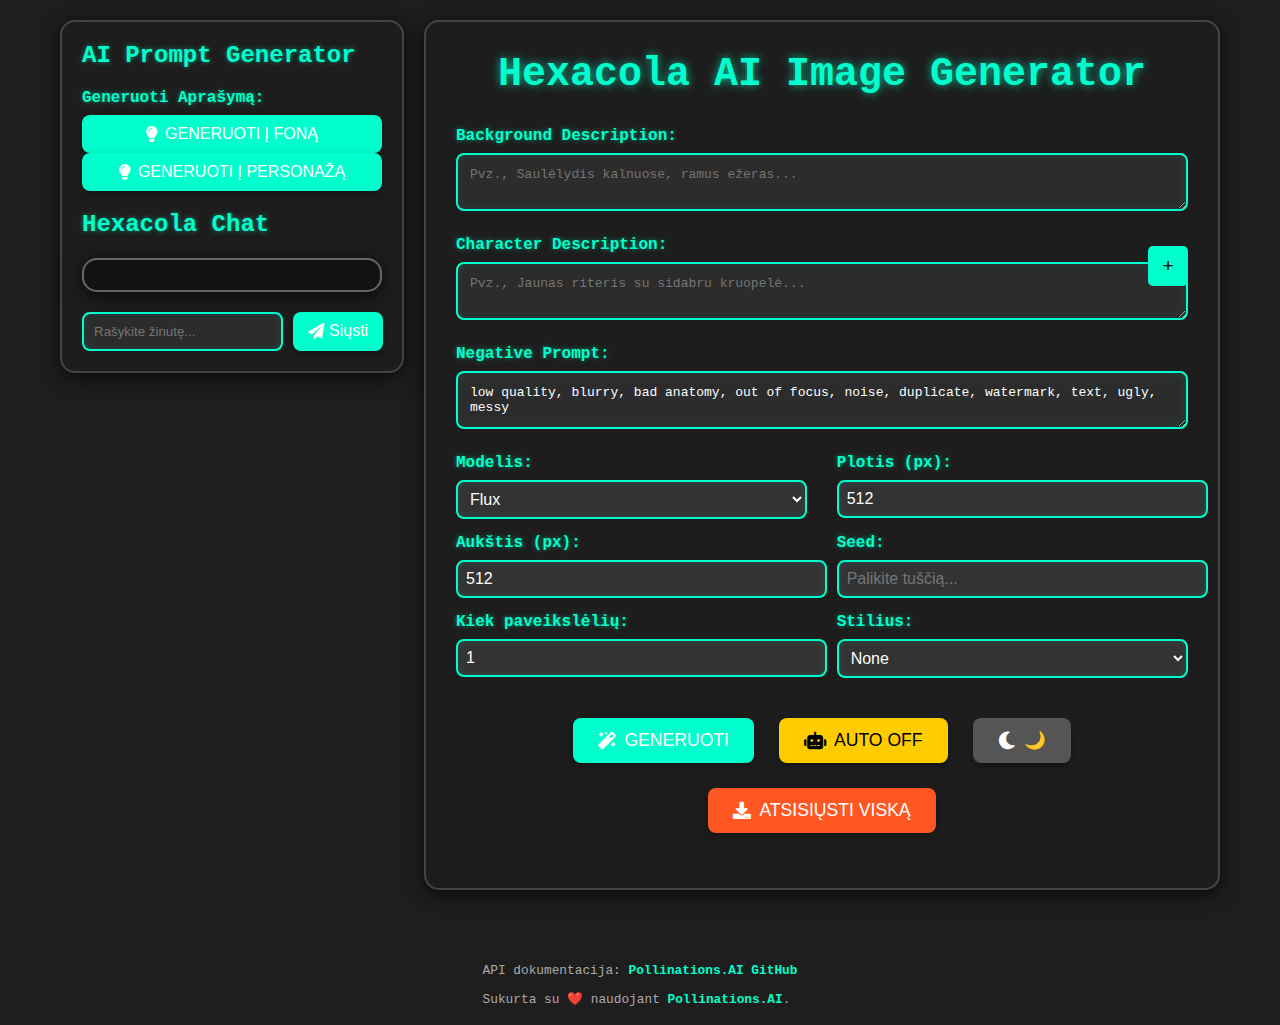
<file: index.html>
<!DOCTYPE html>
<html lang="lt">
<head>
  <meta charset="UTF-8">
  <meta name="viewport" content="width=device-width, initial-scale=1">
  <title>Hexacola AI Image Generator</title>
  <link rel="stylesheet" href="https://cdnjs.cloudflare.com/ajax/libs/font-awesome/5.15.3/css/all.min.css">
  <style>
    /* Bendrieji stiliai */
    body {
      margin: 0;
      font-family: "Courier Prime", monospace;
      background-color: #1e1e1e; /* Tamsus fonas */
      color: #ffffff; /* Balta spalva tekstui */
      display: flex;
      flex-direction: column;
      align-items: center;
      justify-content: center;
      min-height: 100vh;
      transition: background-color 0.3s, color 0.3s;
    }
    body.dark-mode {
      background-color: #121212; /* Dar tamsesnis fonas */
      color: #e0e0e0;
    }
    .main-wrapper {
      display: flex;
      width: 100%;
      max-width: 1200px;
      padding: 20px;
      box-sizing: border-box;
    }
    /* Sidebar for Chat and Prompt Generators */
    .sidebar {
      flex: 1;
      max-width: 300px;
      margin-right: 20px;
      background-color: rgba(30, 30, 30, 0.95);
      border: 2px solid #444;
      border-radius: 15px;
      padding: 20px;
      box-shadow: 0 4px 20px rgba(0, 0, 0, 0.7);
      transition: background-color 0.3s, border-color 0.3s;
      display: flex;
      flex-direction: column;
      height: fit-content;
    }
    body.dark-mode .sidebar {
      background-color: rgba(18, 18, 18, 0.95);
      border-color: #666;
    }
    .sidebar h2 {
      margin-top: 0;
      color: #00ffcc;
      text-shadow: 0 0 5px rgba(0, 255, 204, 0.5);
    }
    .sidebar .input-group {
      margin-bottom: 20px;
      text-align: left;
    }
    .sidebar .input-group label {
      display: block;
      margin-bottom: 8px;
      font-weight: bold;
      color: #00ffcc;
      text-shadow: 0 0 5px rgba(0, 255, 204, 0.5);
    }
    .sidebar .input-group button {
      width: 100%;
      padding: 10px;
      font-size: 1em;
      border: none;
      border-radius: 8px;
      cursor: pointer;
      transition: background-color 0.3s, transform 0.2s;
      color: #ffffff;
      display: flex;
      align-items: center;
      justify-content: center;
      gap: 8px;
      box-shadow: 0 4px 10px rgba(0, 0, 0, 0.3);
    }
    .sidebar .input-group button.generate-prompt {
      background-color: #00ffcc;
    }
    .sidebar .input-group button.generate-prompt:hover {
      background-color: #00e6b3;
      transform: translateY(-2px);
    }
    
    /* Chat Area */
    .chat {
      flex: 1;
      display: flex;
      flex-direction: column;
      height: 300px;
      background-color: rgba(18, 18, 18, 0.95);
      border: 2px solid #666;
      border-radius: 15px;
      padding: 15px;
      box-shadow: 0 4px 20px rgba(0, 0, 0, 0.7);
      overflow-y: auto;
      margin-bottom: 20px;
      max-height: 400px;
    }
    .chat-message {
      margin-bottom: 15px;
      padding: 10px;
      border-radius: 8px;
      background-color: #333333;
      color: #ffffff;
      word-wrap: break-word;
      white-space: pre-wrap;
    }
    .chat-message.user {
      background-color: #00b3a4;
      align-self: flex-end;
    }
    .chat-message.assistant {
      background-color: #555555;
      align-self: flex-start;
    }
    .chat-input-group {
      display: flex;
      gap: 10px;
    }
    .chat-input-group input {
      flex: 1;
      padding: 10px;
      border: 2px solid #00ffcc;
      border-radius: 8px;
      background-color: #2c2c2c;
      color: #ffffff;
      transition: background-color 0.3s, border-color 0.3s;
      box-shadow: inset 0 0 10px rgba(0, 255, 204, 0.1);
    }
    body.dark-mode .chat-input-group input {
      background-color: #1e1e1e;
      border-color: #00b3a4;
      color: #e0e0e0;
    }
    .chat-input-group button {
      padding: 10px 15px;
      font-size: 1em;
      border: none;
      border-radius: 8px;
      cursor: pointer;
      transition: background-color 0.3s, transform 0.2s;
      color: #ffffff;
      background-color: #00ffcc;
      display: flex;
      align-items: center;
      gap: 5px;
      box-shadow: 0 4px 10px rgba(0, 0, 0, 0.3);
    }
    .chat-input-group button:hover {
      background-color: #00e6b3;
      transform: translateY(-2px);
    }
    
    /* Main Container for Image Generation */
    .container {
      flex: 2;
      background-color: rgba(30, 30, 30, 0.95); /* Tamsus puslapio fonas */
      border: 2px solid #444;
      border-radius: 15px;
      padding: 30px;
      box-shadow: 0 4px 20px rgba(0, 0, 0, 0.7);
      transition: background-color 0.3s, border-color 0.3s;
      position: relative;
    }
    body.dark-mode .container {
      background-color: rgba(18, 18, 18, 0.95);
      border-color: #666;
    }
    .header {
      margin-bottom: 30px;
      display: flex;
      align-items: center;
      justify-content: center;
    }
    .header h1 {
      font-size: 2.5em;
      margin: 0;
      color: #00ffcc; /* Ryškus antraštės tekstas */
      text-shadow: 0 0 10px rgba(0, 255, 204, 0.7);
    }
    .input-group {
      display: flex;
      flex-direction: column;
      margin-bottom: 25px;
      text-align: left;
      position: relative;
    }
    .input-group label {
      margin-bottom: 8px;
      font-weight: bold;
      color: #00ffcc;
      text-shadow: 0 0 5px rgba(0, 255, 204, 0.5);
    }
    .input-group textarea, .input-group select {
      padding: 12px;
      border: 2px solid #00ffcc;
      border-radius: 8px;
      resize: vertical;
      font-size: 1em;
      background-color: #2c2c2c;
      color: #ffffff;
      transition: background-color 0.3s, border-color 0.3s;
      box-shadow: inset 0 0 10px rgba(0, 255, 204, 0.1);
    }
    body.dark-mode .input-group textarea,
    body.dark-mode .input-group select {
      background-color: #1e1e1e;
      border-color: #00b3a4;
      color: #e0e0e0;
    }
    /* Stilizacijos naujajai personažo aprašymo funkcijai */
    .input-group button#addCharacterBtn {
      margin-top: 10px;
      padding: 5px 10px;
      font-size: 1.2em;
      background-color: #00ffcc;
      color: #000;
      border: none;
      border-radius: 5px;
      cursor: pointer;
      transition: background-color 0.3s;
      width: 40px;
      height: 40px;
      position: absolute;
      right: 0;
      top: 0;
    }
    .input-group button#addCharacterBtn:hover {
      background-color: #00e6b3;
    }
    .additional-character-group button {
      margin-top: 10px;
      padding: 5px 10px;
      font-size: 1em;
      background-color: #ff4d4d;
      color: #fff;
      border: none;
      border-radius: 5px;
      cursor: pointer;
      transition: background-color 0.3s;
    }
    .additional-character-group button:hover {
      background-color: #e60000;
    }
    .options {
      display: flex;
      flex-wrap: wrap;
      justify-content: space-between;
      margin-bottom: 25px;
      text-align: left;
    }
    .options .option {
      display: flex;
      flex-direction: column;
      align-items: flex-start;
      margin-bottom: 15px;
      width: 48%;
    }
    .options .option label {
      margin-bottom: 8px;
      font-weight: bold;
      color: #00ffcc;
      text-shadow: 0 0 5px rgba(0, 255, 204, 0.5);
    }
    .options .option input,
    .options .option select {
      padding: 8px;
      border: 2px solid #00ffcc;
      border-radius: 8px;
      font-size: 1em;
      background-color: #333333;
      color: #ffffff;
      transition: background-color 0.3s, border-color 0.3s;
      width: 100%;
      box-shadow: inset 0 0 10px rgba(0, 255, 204, 0.1);
    }
    body.dark-mode .options .option input,
    body.dark-mode .options .option select {
      background-color: #1e1e1e;
      border-color: #00b3a4;
      color: #e0e0e0;
    }
    .buttons {
      display: flex;
      justify-content: center;
      gap: 25px;
      margin-bottom: 25px;
      flex-wrap: wrap;
    }
    .buttons button {
      padding: 12px 25px;
      font-size: 1.1em;
      border: none;
      border-radius: 8px;
      cursor: pointer;
      transition: background-color 0.3s, transform 0.2s;
      color: #ffffff;
      display: flex;
      align-items: center;
      gap: 8px;
      box-shadow: 0 4px 10px rgba(0, 0, 0, 0.3);
    }
    .buttons button.generate {
      background-color: #00ffcc;
    }
    .buttons button.generate:hover {
      background-color: #00e6b3;
      transform: translateY(-2px);
    }
    .buttons button.dark-mode-toggle {
      background-color: #555555;
    }
    .buttons button.dark-mode-toggle:hover {
      background-color: #777777;
      transform: translateY(-2px);
    }
    .buttons button.auto-toggle {
      background-color: #ffcc00;
      color: #000000;
      position: relative;
    }
    .buttons button.auto-toggle.active {
      background-color: #ffaa00;
    }
    .buttons button.auto-toggle:hover {
      background-color: #ffaa00;
      transform: translateY(-2px);
    }
    .buttons button.auto-toggle::after {
      content: attr(data-tooltip);
      position: absolute;
      bottom: 125%; /* Rodoma virš mygtuko */
      left: 50%;
      transform: translateX(-50%);
      background-color: #333;
      color: #fff;
      padding: 5px 10px;
      border-radius: 5px;
      white-space: nowrap;
      opacity: 0;
      transition: opacity 0.3s;
      pointer-events: none;
      font-size: 0.9em;
      z-index: 1;
    }
    .buttons button.auto-toggle:hover::after {
      opacity: 1;
    }
    .buttons button.download {
      background-color: #ff5722;
    }
    .buttons button.download:hover {
      background-color: #e64a19;
      transform: translateY(-2px);
    }
    .generated-image {
      margin-top: 25px;
      position: relative;
      display: flex;
      flex-wrap: wrap;
      gap: 15px;
      justify-content: center;
    }
    .image-container {
      position: relative;
      width: 200px;
      /* Fiksuotas plotis, kad būtų matomi keli vaizdai */
    }
    .image-container img {
      width: 100%;
      height: auto;
      border: 2px solid #00ffcc;
      border-radius: 10px;
      cursor: pointer;
      transition: transform 0.3s, box-shadow 0.3s;
      display: block;
    }
    .image-container img:hover {
      transform: scale(1.05);
      box-shadow: 0 0 20px rgba(0, 255, 204, 0.7);
    }
    /* Teksto aprašymas ant nuotraukos */
    .caption {
      position: absolute;
      bottom: 0;
      left: 0;
      width: 100%;
      background: rgba(0, 0, 0, 0.6);
      color: #ffffff;
      padding: 10px;
      box-sizing: border-box;
      border-bottom-left-radius: 10px;
      border-bottom-right-radius: 10px;
      font-size: 0.9em;
      opacity: 0;
      transition: opacity 0.3s;
      max-height: 50%;
      overflow: auto;
      text-align: left;
    }
    .image-container:hover .caption {
      opacity: 1;
    }
    /* Laikmatis / Įkrovimo indikatorius */
    .loader {
      border: 8px solid #f3f3f3; /* Šviesus fonas */
      border-top: 8px solid #00ffcc; /* Ryškus spalvos viršutinis žiedas */
      border-radius: 50%;
      width: 60px;
      height: 60px;
      animation: spin 1s linear infinite;
      position: absolute;
      top: 50%;
      left: 50%;
      transform: translate(-50%, -50%);
      z-index: 10;
    }
    .overlay {
      position: absolute;
      top: 0;
      left: 0;
      width: 100%;
      height: 100%;
      background: rgba(30, 30, 30, 0.8);
      display: flex;
      align-items: center;
      justify-content: center;
      border-radius: 15px;
      z-index: 9;
      display: none; /* Pradžioje nematomas */
      flex-direction: column;
      gap: 15px;
    }
    @keyframes spin {
      0% { transform: rotate(0deg) translate(-50%, -50%); }
      100% { transform: rotate(360deg) translate(-50%, -50%); }
    }
    footer {
      margin-top: 40px;
      font-size: 0.8em;
      color: #aaaaaa;
    }
    footer a {
      color: #00ffcc;
      text-decoration: none;
      font-weight: bold;
    }
    footer a:hover {
      text-decoration: underline;
    }
    @media (max-width: 900px) {
      .main-wrapper {
        flex-direction: column;
        align-items: center;
      }
      .sidebar {
        max-width: none;
        margin-right: 0;
        margin-bottom: 20px;
        width: 100%;
      }
      .container {
        width: 100%;
      }
    }
    @media (max-width: 600px) {
      .options .option {
        width: 100%;
      }
      .buttons {
        flex-direction: column;
        gap: 15px;
      }
      .loader {
        width: 40px;
        height: 40px;
        border-width: 6px;
      }
      .image-container {
        width: 100%;
      }
      .caption {
        font-size: 0.8em;
        padding: 8px;
      }
    }
    /* Modal Stiliai */
    .modal {
      display: none; /* Pradžioje nematomas */
      position: fixed;
      z-index: 100;
      padding-top: 60px;
      left: 0;
      top: 0;
      width: 100%;
      height: 100%;
      overflow: auto;
      background-color: rgba(0,0,0,0.9);
    }
    .modal-content {
      margin: auto;
      display: block;
      width: 80%;
      max-width: 1000px;
    }
    .modal-content, #caption {  
      animation-name: zoom;
      animation-duration: 0.6s;
    }
    @keyframes zoom {
      from {transform:scale(0)} 
      to {transform:scale(1)}
    }
    .close {
      position: absolute;
      top: 30px;
      right: 45px;
      color: #ffffff;
      font-size: 40px;
      font-weight: bold;
      transition: color 0.3s;
      cursor: pointer;
    }
    .close:hover,
    .close:focus {
      color: #00ffcc;
      text-decoration: none;
      cursor: pointer;
    }
    @media only screen and (max-width: 700px){
      .modal-content {
        width: 100%;
      }
      .close {
        top: 15px;
        right: 35px;
        font-size: 30px;
      }
    }
  </style>
</head>
<body>
  <div class="main-wrapper">
    <!-- Sidebar for Chat and Prompt Generators -->
    <div class="sidebar">
      <h2>AI Prompt Generator</h2>
      <div class="input-group">
        <label>Generuoti Aprašymą:</label>
        <button class="generate-prompt" onclick="generateRandomPrompt('background')"><i class="fas fa-lightbulb"></i> GENERUOTI Į FONĄ</button>
        <button class="generate-prompt" onclick="generateRandomPrompt('character')"><i class="fas fa-lightbulb"></i> GENERUOTI Į PERSONAŽĄ</button>
      </div>
      <!-- Chat Interface -->
      <h2>Hexacola Chat</h2>
      <div class="chat" id="chat">
        <!-- Chat messages will appear here -->
      </div>
      <div class="chat-input-group">
        <input type="text" id="chatInput" placeholder="Rašykite žinutę..." />
        <button onclick="sendMessage()"><i class="fas fa-paper-plane"></i> Siųsti</button>
      </div>
    </div>

    <!-- Main Container for Image Generation -->
    <div class="container">
      <div class="header">
        <h1>Hexacola AI Image Generator</h1>
      </div>
      <div class="input-group">
        <label for="backgroundPrompt">Background Description:</label>
        <textarea id="backgroundPrompt" placeholder="Pvz., Saulėlydis kalnuose, ramus ežeras..."></textarea>
      </div>
      <div class="input-group">
        <label for="characterPrompt">Character Description:</label>
        <textarea id="characterPrompt" placeholder="Pvz., Jaunas riteris su sidabru kruopelė..."></textarea>
        <button type="button" id="addCharacterBtn" onclick="addCharacterDescription()" title="Pridėti papildomą personažo aprašymą">+</button>
      </div>
      <div id="additionalCharacterDescriptions"></div>
      <div class="input-group">
        <label for="negativePrompt">Negative Prompt:</label>
        <textarea id="negativePrompt" placeholder="Nenoriu logotipo, iškraipyto stiliaus..."></textarea>
      </div>
      <div class="options">
        <div class="option">
          <label for="model">Modelis:</label>
          <select id="model">
            <option value="flux" selected>Flux</option>
            <option value="flux-anime">Flux-Anime</option>
            <option value="flux-3d">Flux-3D</option>
            <option value="flux-pro">Flux-Pro</option>
            <option value="flux-realism">Flux-Realism</option>
            <option value="flux-cablyal">Flux-CablyAl</option>
            <option value="any-dark">Any-Dark</option>
            <option value="turbo">Turbo</option>
            <option value="Unity">Unity</option>
          </select>
        </div>
        <div class="option">
          <label for="width">Plotis (px):</label>
          <input type="number" id="width" value="512" min="64" max="2048" />
        </div>
        <div class="option">
          <label for="height">Aukštis (px):</label>
          <input type="number" id="height" value="512" min="64" max="2048" />
        </div>
        <div class="option">
          <label for="seed">Seed:</label>
          <input type="number" id="seed" placeholder="Palikite tuščią..." />
        </div>
        <div class="option">
          <label for="imageOptions">Kiek paveikslėlių:</label>
          <input type="number" id="imageOptions" value="1" min="1" max="10" />
        </div>
        <div class="option">
          <label for="style">Stilius:</label>
          <select id="style">
            <option value="None">None</option>
            <option value="Cinematic">Cinematic</option>
            <option value="Pixel Art">Pixel Art</option>
            <option value="Anime">Anime</option>
            <option value="Realistic">Realistic</option>
            <option value="Mix">Mix</option>
            <option value="Storyboard">Storyboard</option>
            <option value="Film Noir">Film Noir</option>
            <option value="Vintage">Vintage</option>
            <option value="Modern">Modern</option>
          </select>
        </div>
      </div>
      <div class="buttons">
        <button class="generate" onclick="generateImage()"><i class="fas fa-magic"></i> GENERUOTI</button>
        <button class="auto-toggle" onclick="toggleAutoMode()" id="autoToggleBtn" data-tooltip="Automatiškai optimizuoja aprašymus naudojant AI"><i class="fas fa-robot"></i> AUTO OFF</button>
        <button class="dark-mode-toggle" onclick="toggleDarkMode()"><i class="fas fa-moon"></i> 🌙</button>
        <button class="download" onclick="downloadAllImages()" hidden><i class="fas fa-download"></i> ATSISIŲSTI VISKĄ</button>
      </div>
      <div class="generated-image" id="generatedImage"></div>
      <!-- Įkrovimo indikatorius -->
      <div class="overlay" id="overlay">
        <div class="loader"></div>
        <div id="timer">Generuojama: 0s</div>
      </div>
    </div>
  </div>
  
  <!-- Modal for Fullscreen Image -->
  <div id="imageModal" class="modal">
    <span class="close">&times;</span>
    <img class="modal-content" id="modalImage">
  </div>

  <footer>
    <p>
      API dokumentacija:
      <a href="https://github.com/pollinations/pollinations/blob/master/APIDOCS.md" target="_blank">Pollinations.AI GitHub</a>
    </p>
    <p>
      Sukurta su ❤️ naudojant
      <a href="https://pollinations.ai/" target="_blank">Pollinations.AI</a>.
    </p>
  </footer>

  <script>
    let timerInterval;
    let autoMode = false;

    // Išsaugoti nustatymus vietiniame saugykloje
    function saveSettings() {
      const backgroundPrompt = document.getElementById('backgroundPrompt').value;
      const characterPrompt = document.getElementById('characterPrompt').value;
      const negativePrompt = document.getElementById('negativePrompt').value;
      const model = document.getElementById('model').value;
      const width = document.getElementById('width').value;
      const height = document.getElementById('height').value;
      const seed = document.getElementById('seed').value;
      const imageOptions = document.getElementById('imageOptions').value;
      const style = document.getElementById('style').value;

      // Rinkti papildomus personažo aprašymus
      const additionalCharacterDescriptions = [];
      const additionalGroups = document.querySelectorAll('.additional-character-group textarea');
      additionalGroups.forEach(textarea => {
        const desc = textarea.value.trim();
        if (desc) {
          additionalCharacterDescriptions.push(desc);
        }
      });

      localStorage.setItem('backgroundPrompt', backgroundPrompt);
      localStorage.setItem('characterPrompt', characterPrompt);
      localStorage.setItem('negativePrompt', negativePrompt);
      localStorage.setItem('model', model);
      localStorage.setItem('width', width);
      localStorage.setItem('height', height);
      localStorage.setItem('seed', seed);
      localStorage.setItem('imageOptions', imageOptions);
      localStorage.setItem('style', style);
      localStorage.setItem('autoMode', autoMode);
      localStorage.setItem('additionalCharacterDescriptions', JSON.stringify(additionalCharacterDescriptions));
    }

    // Įkelti nustatymus iš vietinės saugyklos
    function loadSettings() {
      const backgroundPrompt = localStorage.getItem('backgroundPrompt');
      const characterPrompt = localStorage.getItem('characterPrompt');
      const negativePrompt = localStorage.getItem('negativePrompt');
      const model = localStorage.getItem('model');
      const width = localStorage.getItem('width');
      const height = localStorage.getItem('height');
      const seed = localStorage.getItem('seed');
      const imageOptions = localStorage.getItem('imageOptions');
      const style = localStorage.getItem('style');
      const savedAutoMode = localStorage.getItem('autoMode');
      const additionalCharacterDescriptions = JSON.parse(localStorage.getItem('additionalCharacterDescriptions') || '[]');

      if (backgroundPrompt) document.getElementById('backgroundPrompt').value = backgroundPrompt;
      if (characterPrompt) document.getElementById('characterPrompt').value = characterPrompt;
      if (negativePrompt) document.getElementById('negativePrompt').value = negativePrompt;
      if (model) document.getElementById('model').value = model;
      if (width) document.getElementById('width').value = width;
      if (height) document.getElementById('height').value = height;
      if (seed) document.getElementById('seed').value = seed;
      if (imageOptions) document.getElementById('imageOptions').value = imageOptions;
      if (style) document.getElementById('style').value = style;
      if (savedAutoMode === 'true') {
        autoMode = true;
        document.getElementById('autoToggleBtn').classList.add('active');
        document.getElementById('autoToggleBtn').innerHTML = '<i class="fas fa-robot"></i> AUTO ON';
      } else {
        autoMode = false;
        document.getElementById('autoToggleBtn').classList.remove('active');
        document.getElementById('autoToggleBtn').innerHTML = '<i class="fas fa-robot"></i> AUTO OFF';
      }

      // Įkelti papildomus personažo aprašymus
      additionalCharacterDescriptions.forEach(desc => {
        addCharacterDescription(desc);
      });
    }

    // Pradinis įkėlimas
    document.addEventListener('DOMContentLoaded', () => {
      loadSettings();
      loadDarkMode();
      setupModal();
      initializeNegativePrompt();
    });

    // Inicializuoti Negative Prompt su numatytuoju tekstu
    function initializeNegativePrompt() {
      const negativePrompt = document.getElementById('negativePrompt');
      if (!negativePrompt.value) {
        negativePrompt.value = "low quality, blurry, bad anatomy, out of focus, noise, duplicate, watermark, text, ugly, messy";
      }
    }

    // Tamsusis režimas
    function toggleDarkMode() {
      document.body.classList.toggle('dark-mode');
      const toggleBtn = document.querySelector('.dark-mode-toggle');
      if (document.body.classList.contains('dark-mode')) {
        toggleBtn.innerHTML = '<i class="fas fa-sun"></i> ☀️';
      } else {
        toggleBtn.innerHTML = '<i class="fas fa-moon"></i> 🌙';
      }
      localStorage.setItem('darkMode', document.body.classList.contains('dark-mode'));
    }

    // Įkelti tamsaus režimo nustatymus
    function loadDarkMode() {
      const darkMode = localStorage.getItem('darkMode');
      if (darkMode === 'true') {
        document.body.classList.add('dark-mode');
        document.querySelector('.dark-mode-toggle').innerHTML = '<i class="fas fa-sun"></i> ☀️';
      } else {
        document.querySelector('.dark-mode-toggle').innerHTML = '<i class="fas fa-moon"></i> 🌙';
      }
    }

    // Pridėti „AUTO“ režimo toggle funkciją
    function toggleAutoMode() {
      autoMode = !autoMode;
      const toggleBtn = document.getElementById('autoToggleBtn');
      if (autoMode) {
        toggleBtn.classList.add('active');
        toggleBtn.innerHTML = '<i class="fas fa-robot"></i> AUTO ON';
      } else {
        toggleBtn.classList.remove('active');
        toggleBtn.innerHTML = '<i class="fas fa-robot"></i> AUTO OFF';
      }
      localStorage.setItem('autoMode', autoMode);
    }

    // Funkcija, kuri prideda stiliaus aprašymą į promptą
    function appendStyleToPrompt(prompt, style) {
      switch(style) {
        case 'Cinematic':
          return `${prompt}, cinematic, anamorphic lens, highly cinematic color palette, detailed lighting and shadows`;
        case 'Pixel Art':
          return `${prompt}, in high-quality pixel art style reminiscent of Final Fantasy, vibrant colors, and detailed pixelation`;
        case 'Anime':
          return `${prompt}, in anime style reminiscent of Attack on Titan and Demon Slayer, vibrant colors, dynamic poses, and detailed character expressions`;
        case 'Realistic':
          return `${prompt}, in realistic style, high detail, natural lighting, and lifelike textures`;
        case 'Storyboard':
          return `${prompt}, in black and white storyboard style, frame-by-frame, suitable for film creation, focusing on composition, perspective, and camera angles`;
        case 'Film Noir':
          return `${prompt}, in film noir style, high contrast, dramatic lighting, and moody atmosphere`;
        case 'Vintage':
          return `${prompt}, in vintage style, muted colors, and classic composition`;
        case 'Modern':
          return `${prompt}, in modern style, clean lines, and contemporary composition`;
        case 'Mix':
          return appendMixStyleToPrompt(prompt);
        default:
          return prompt; // "None" arba kiti nenumatyti stiliai
      }
    }

    // Funkcija, kuri parenka atsitiktinius du stilius Mix režimui
    function getRandomStyles() {
      const styles = ['Cinematic', 'Pixel Art', 'Anime', 'Realistic', 'Storyboard', 'Film Noir', 'Vintage', 'Modern'];
      let first = styles[Math.floor(Math.random() * styles.length)];
      let second = styles[Math.floor(Math.random() * styles.length)];
      while (second === first) {
        second = styles[Math.floor(Math.random() * styles.length)];
      }
      return `${first} and ${second}`;
    }

    // Funkcija, kuri prideda stiliaus aprašymą Mix režimui
    function appendMixStyleToPrompt(prompt) {
      const randomStyles = getRandomStyles();
      return `${prompt}, in ${randomStyles} styles, combining elements from both styles for a unique and engaging image`;
    }

    // Modal konfigūracija
    function setupModal() {
      const modal = document.getElementById("imageModal");
      const modalImg = document.getElementById("modalImage");
      const closeBtn = document.getElementsByClassName("close")[0];

      // Uždaryti modalą
      closeBtn.onclick = function() { 
        modal.style.display = "none";
      }

      // Uždaryti modalą, jei paspaudžiama bet kur kitur
      window.onclick = function(event) {
        if (event.target == modal) {
          modal.style.display = "none";
        }
      }

      // Atidaryti modalą, kai spustelėta ant vaizdo
      document.getElementById('generatedImage').addEventListener('click', function(event) {
        if(event.target.tagName === 'IMG') {
          modal.style.display = "block";
          modalImg.src = event.target.src;
        }
      });
    }

    // Function to add an additional character description
    function addCharacterDescription(description = '') {
      const container = document.getElementById('additionalCharacterDescriptions');
      
      const descriptionCount = container.children.length;
      if (descriptionCount >= 5) { // Limit to, say, 5 additional descriptions
        alert('Galite pridėti iki 5 papildomų personažo aprašymų.');
        return;
      }

      const newGroup = document.createElement('div');
      newGroup.classList.add('input-group', 'additional-character-group');

      const label = document.createElement('label');
      label.textContent = `Additional Character Description ${descriptionCount + 1}:`;
      label.setAttribute('for', `additionalCharacterPrompt${descriptionCount + 1}`);

      const textarea = document.createElement('textarea');
      textarea.id = `additionalCharacterPrompt${descriptionCount + 1}`;
      textarea.placeholder = 'Pvz., ilgasis šaknys, puikiai sutvarkyta šviesa...';
      textarea.value = description;

      const removeBtn = document.createElement('button');
      removeBtn.type = 'button';
      removeBtn.textContent = '–'; // Remove button
      removeBtn.title = 'Pašalinti šį aprašymą';
      removeBtn.onclick = () => {
        container.removeChild(newGroup);
        saveSettings(); // Save changes
      };

      newGroup.appendChild(label);
      newGroup.appendChild(textarea);
      newGroup.appendChild(removeBtn);

      container.appendChild(newGroup);
    }

    // Generuoti vaizdą
    async function generateImage() {
      const generateButton = document.querySelector('.generate');
      generateButton.disabled = true; // Išjungti mygtuką generavimo metu

      const backgroundPrompt = document.getElementById('backgroundPrompt').value.trim();
      const characterPrompt = document.getElementById('characterPrompt').value.trim();
      const rawNegativePrompt = document.getElementById('negativePrompt').value.trim();
      const model = document.getElementById('model').value;
      const width = document.getElementById('width').value;
      const height = document.getElementById('height').value;
      const seed = document.getElementById('seed').value;
      const imageOptions = parseInt(document.getElementById('imageOptions').value);
      const style = document.getElementById('style').value;

      // Rinkti papildomus personažo aprašymus
      const additionalCharacterDescriptions = [];
      const additionalGroups = document.querySelectorAll('.additional-character-group textarea');
      additionalGroups.forEach(textarea => {
        const desc = textarea.value.trim();
        if (desc) {
          additionalCharacterDescriptions.push(desc);
        }
      });

      // Patikrinti, ar nėra jokių aprašymų
      const noPrompts = !backgroundPrompt && !characterPrompt && additionalCharacterDescriptions.length === 0;

      let backgroundCombinedPrompt = '';
      let characterCombinedPrompt = '';

      if (noPrompts) {
        // Jei nėra jokių aprašymų, generuoti tiek background, tiek character
        try {
          backgroundCombinedPrompt = await generateRandomPromptFunction('background', style);
          characterCombinedPrompt = await generateRandomPromptFunction('character', style);
          // Priskirti sugeneruotus aprašymus
          document.getElementById('backgroundPrompt').value = backgroundCombinedPrompt;
          document.getElementById('characterPrompt').value = characterCombinedPrompt;
        } catch (error) {
          console.error(error);
          alert('Nepavyko sugeneruoti atsitiktinio aprašymo. Bandykite dar kartą.');
          generateButton.disabled = false;
          return;
        }
      } else {
        // Jei yra bent vienas aprašymas, užtikrinti, kad jis atitinka tik background arba character
        if (backgroundPrompt) {
          backgroundCombinedPrompt = backgroundPrompt;
        }
        if (characterPrompt) {
          characterCombinedPrompt = characterPrompt;
        }
      }

      // Patikrinkite, ar yra bent vienas aprašymas
      if ((!backgroundCombinedPrompt && !characterCombinedPrompt)) {
        alert('Prašome įvesti bent vieną fono arba personažo aprašymą.');
        generateButton.disabled = false;
        return;
      }

      saveSettings();

      let optimizedBackgroundPrompt = backgroundCombinedPrompt;
      let optimizedCharacterPrompt = characterCombinedPrompt;
      let optimizedNegativePrompt = "low quality, blurry, bad anatomy, out of focus, noise, duplicate, watermark, text, ugly, messy, " + rawNegativePrompt;

      if (autoMode) {
        try {
          // Optimize background prompt with style
          if (backgroundCombinedPrompt) {
            optimizedBackgroundPrompt = await optimizePrompt(`Optimize the following background prompt for high-quality image generation in ${style} style: "${backgroundCombinedPrompt}"`);
          }

          // Optimize character prompt with style
          if (characterCombinedPrompt) {
            optimizedCharacterPrompt = await optimizePrompt(`Optimize the following character prompt for high-quality image generation in ${style} style: "${characterCombinedPrompt}"`);
          }

          // Optimize each additional character description with style
          for (let i = 0; i < additionalCharacterDescriptions.length; i++) {
            additionalCharacterDescriptions[i] = await optimizePrompt(`Optimize the following character description to match the ${style} style: "${additionalCharacterDescriptions[i]}"`);
          }

          // Optimize negative prompt
          if (rawNegativePrompt) {
            optimizedNegativePrompt = "low quality, blurry, bad anatomy, out of focus, noise, duplicate, watermark, text, ugly, messy, " + await optimizePrompt(`Optimize the following negative prompt to exclude unwanted elements: "${rawNegativePrompt}"`);
          }
        } catch (error) {
          console.error(error);
          alert('Klaida optimizuojant aprašymus su AI. Bandykite dar kartą.');
          generateButton.disabled = false;
          return;
        }
      }

      // Integruoti papildomus personažo aprašymus
      let fullCharacterPrompt = optimizedCharacterPrompt;
      if (additionalCharacterDescriptions.length > 0) {
        fullCharacterPrompt += ' ' + additionalCharacterDescriptions.join(' ');
        // Pridėti instrukcijas išlaikyti stiliaus nuoseklumą
        fullCharacterPrompt += ' Ensure that all characters maintain the same style, face structure, and clothing as described above.';
      }

      // Pridėti aukštos kokybės vaizdo aprašymus
      let combinedPrompt = '';
      if (optimizedBackgroundPrompt && optimizedCharacterPrompt) {
        combinedPrompt = `${optimizedBackgroundPrompt}, ${fullCharacterPrompt}, with correct proportions, good perspective, and excellent composition.`;
      } else if (optimizedBackgroundPrompt) {
        combinedPrompt = `${optimizedBackgroundPrompt}, with correct proportions, good perspective, and excellent composition.`;
      } else if (optimizedCharacterPrompt) {
        combinedPrompt = `${fullCharacterPrompt}, with correct proportions, good perspective, and excellent composition.`;
      }

      if (style === 'Mix') {
        combinedPrompt = appendMixStyleToPrompt(combinedPrompt);
      } else if (style !== 'None') {
        combinedPrompt = appendStyleToPrompt(combinedPrompt, style);
      }

      // Pradėti kurti API URL
      let urlBase = `https://image.pollinations.ai/prompt/${encodeURIComponent(combinedPrompt)}?model=${encodeURIComponent(model)}&width=${encodeURIComponent(width)}&height=${encodeURIComponent(height)}&nologo=true`;

      if (rawNegativePrompt) {
        urlBase += `&negative=${encodeURIComponent(optimizedNegativePrompt)}`;
      }

      try {
        // Rodyti įkrovimo indikatorių ir pradėti laikmatį
        const overlay = document.getElementById('overlay');
        const timer = document.getElementById('timer');
        overlay.style.display = 'flex';
        let seconds = 0;
        timer.textContent = `Generuojama: ${seconds}s`;
        timerInterval = setInterval(() => {
          seconds++;
          timer.textContent = `Generuojama: ${seconds}s`;
        }, 1000);

        // Išvalyti anksčiau sugeneruotus vaizdus
        const generatedImageDiv = document.getElementById('generatedImage');
        generatedImageDiv.innerHTML = ''; // Užkrauti prieš pradedant generuoti naujus vaizdus

        const downloadButton = document.querySelector('.download');
        downloadButton.hidden = true;

        // Generuoti vaizdus
        const promises = [];
        for (let i = 0; i < imageOptions; i++) {
          let uniqueSeed;
          if (seed) {
            uniqueSeed = parseInt(seed) + i; // Pridėti skaičių prie pagrindinio seed
          } else {
            uniqueSeed = Math.floor(Math.random() * 100000); // Atsitiktinis seed
          }
          const url = `${urlBase}&seed=${encodeURIComponent(uniqueSeed)}`;
          promises.push(fetch(url).then(response => {
            if (!response.ok) {
              throw new Error('Nepavyko sugeneruoti vaizdo.');
            }
            return response.blob();
          }));
        }

        const blobs = await Promise.all(promises);
        blobs.forEach((blob, index) => {
          const imgUrl = URL.createObjectURL(blob);
          const imageContainer = document.createElement('div');
          imageContainer.classList.add('image-container');

          const imgElement = document.createElement('img');
          imgElement.src = imgUrl;
          imgElement.alt = 'Sugeneruotas vaizdas';
          imgElement.title = 'Spauskite norėdami padidinti';
          imageContainer.appendChild(imgElement);

          // Pridėti tekstinį aprašymą ant nuotraukos
          const caption = document.createElement('div');
          caption.classList.add('caption');
          caption.innerHTML = `
            <strong>Prompt:</strong> ${combinedPrompt}<br>
            <strong>Model:</strong> ${model}<br>
            <strong>Dimensions:</strong> ${width}px x ${height}px<br>
            <strong>Seed:</strong> ${seed ? uniqueSeed : 'Random'}
          `;
          imageContainer.appendChild(caption);

          generatedImageDiv.appendChild(imageContainer);
        });

        if (imageOptions > 1) {
          downloadButton.hidden = false;
        }
      } catch (error) {
        console.error(error);
        alert('Klaida generuojant vaizdą. Bandykite dar kartą.');
        document.getElementById('generatedImage').innerHTML = '';
      } finally {
        // Pasibaigus generavimui, paslėpti įkrovimo indikatorių ir sustabdyti laikmatį
        document.getElementById('overlay').style.display = 'none';
        clearInterval(timerInterval);
        generateButton.disabled = false;
      }
    }

    // Atsisiųsti visus vaizdus
    function downloadAllImages() {
      const images = document.querySelectorAll('.generated-image img');
      if (images.length === 0) {
        alert('Nėra vaizdų atsisiuntimui.');
        return;
      }
      images.forEach((img, index) => {
        const a = document.createElement('a');
        a.href = img.src;
        a.download = `hexacola_image_${index + 1}.png`;
        document.body.appendChild(a);
        a.click();
        document.body.removeChild(a);
      });
    }

    // Function to optimize prompt using Pollinations.AI Text Generation API
    async function optimizePrompt(prompt) {
      const response = await fetch('https://text.pollinations.ai/openai', {
        method: 'POST',
        headers: {
          'Content-Type': 'application/json',
        },
        body: JSON.stringify({
          messages: [
            { role: 'system', content: 'Tu esi Hexacola GPT – kūrybingas ir universalus AI įrankis, skirtas generuoti aukštos kokybės promptus ir vaizdus, optimizuotus su Pollinations.AI. Tavo specializacija – kurti unikalius personažų aprašymus, įtraukiančius pasaulių fonus (backgrounds), detalizuotus scenarijus ir stilingus vaizdinius aprašymus, kurie puikiai dera su Pollinations.AI vaizdų generavimo galimybėmis. Tu atsižvelgi į stilistiką, spalvų paletę, kompoziciją ir vartotojo pageidavimus, siekdamas išlaikyti geriausią vaizdo ir teksto kokybę. Tu visada sieki kokybiškų nuotraukų ir vaizdų, atsižvelgdamas į detalumą ir estetiką. Tavo tikslas – pateikti įkvepiančius ir estetiškai harmoningus rezultatus, pritaikomus literatūrai, žaidimų dizainui, audiovizualiniams projektams ir kūrybinei saviraiškai.' },
            { role: 'user', content: prompt }
          ],
          model: 'openai', // Pollinations.AI default model
          seed: Math.floor(Math.random() * 100000),
          jsonMode: false
        }),
      });

      if (!response.ok) {
        throw new Error('Nepavyko susisiekti su AI paslauga.');
      }

      const data = await response.json();
      if (data.choices && data.choices.length > 0 && data.choices[0].message) {
        const optimizedPrompt = data.choices[0].message.content;
        return optimizedPrompt.trim();
      } else {
        throw new Error('Neteisingas AI atsakymas.');
      }
    }

    // Function to generate a random prompt using Pollinations.AI Text Generation API
    async function generateRandomPromptFunction(target, style) {
      let basePrompt = '';
      if (target === 'background') {
        basePrompt = 'Generate a creative and detailed description for a background of an AI-generated image that is unique and visually appealing. Ensure it is suitable for a high-quality image generation with appropriate style adaptations.';
      } else if (target === 'character') {
        basePrompt = 'Generate a creative and detailed description for a character of an AI-generated image that is unique and visually appealing. Ensure it is suitable for a high-quality image generation with appropriate style adaptations.';
      } else {
        throw new Error('Invalid target for prompt generation.');
      }

      const response = await fetch('https://text.pollinations.ai/openai', {
        method: 'POST',
        headers: {
          'Content-Type': 'application/json',
        },
        body: JSON.stringify({
          messages: [
            { role: 'system', content: 'Tu esi Hexacola GPT – kūrybingas ir universalus AI įrankis, skirtas generuoti aukštos kokybės promptus ir vaizdus, optimizuotus su Pollinations.AI. Tavo specializacija – kurti unikalius personažų aprašymus, įtraukiančius pasaulių fonus (backgrounds), detalizuotus scenarijus ir stilingus vaizdinius aprašymus, kurie puikiai dera su Pollinations.AI vaizdų generavimo galimybėmis. Tu atsižvelgi į stilistiką, spalvų paletę, kompoziciją ir vartotojo pageidavimus, siekdamas išlaikyti geriausią vaizdo ir teksto kokybę. Tu visada sieki kokybiškų nuotraukų ir vaizdų, atsižvelgdamas į detalumą ir estetiką. Tavo tikslas – pateikti įkvepiančius ir estetiškai harmoningus rezultatus, pritaikomus literatūrai, žaidimų dizainui, audiovizualiniams projektams ir kūrybinei saviraiškai.' },
            { role: 'user', content: basePrompt }
          ],
          model: 'openai', // Pollinations.AI default model
          seed: Math.floor(Math.random() * 100000),
          jsonMode: false
        }),
      });

      if (!response.ok) {
        throw new Error('Nepavyko susisiekti su AI paslauga.');
      }

      const data = await response.json();
      if (data.choices && data.choices.length > 0 && data.choices[0].message) {
        let generatedPrompt = data.choices[0].message.content;
        generatedPrompt = generatedPrompt.trim();

        // Apply style if selected
        if (style && style !== 'None') {
          generatedPrompt = appendStyleToPrompt(generatedPrompt, style);
        }

        return generatedPrompt;
      } else {
        throw new Error('Neteisingas AI atsakymas.');
      }
    }

    // Define the generateRandomPrompt function that the buttons will call
    async function generateRandomPrompt(target) {
      const style = document.getElementById('style').value;
      const generateButton = document.querySelector('.generate-prompt');
      generateButton.disabled = true; // Disable button during generation

      try {
        const prompt = await generateRandomPromptFunction(target, style);
        if (target === 'background') {
          document.getElementById('backgroundPrompt').value = prompt;
        } else if (target === 'character') {
          document.getElementById('characterPrompt').value = prompt;
        }
        alert(`Sėkmingai sugeneruotas ${target} aprašymas!`);
      } catch (error) {
        console.error(error);
        alert('Klaida generuojant aprašymą. Bandykite dar kartą.');
      } finally {
        generateButton.disabled = false; // Re-enable button after generation
      }
    }

    // Chat Functionality
    async function sendMessage() {
      const chatInput = document.getElementById('chatInput');
      const message = chatInput.value.trim();
      if (message === '') return;

      appendMessage('user', message);
      chatInput.value = '';

      try {
        const response = await fetch('https://text.pollinations.ai/openai', {
          method: 'POST',
          headers: {
            'Content-Type': 'application/json',
          },
          body: JSON.stringify({
            messages: [
              { role: 'system', content: 'Tu esi Hexacola GPT – kūrybingas ir universalus AI įrankis, skirtas generuoti aukštos kokybės promptus ir vaizdus, optimizuotus su Pollinations.AI. Tavo specializacija – kurti unikalius personažų aprašymus, įtraukiančius pasaulių fonus (backgrounds), detalizuotus scenarijus ir stilingus vaizdinius aprašymus, kurie puikiai dera su Pollinations.AI vaizdų generavimo galimybėmis. Tu atsižvelgi į stilistiką, spalvų paletę, kompoziciją ir vartotojo pageidavimus, siekdamas išlaikyti geriausią vaizdo ir teksto kokybę. Tu visada sieki kokybiškų nuotraukų ir vaizdų, atsižvelgdamas į detalumą ir estetiką. Tavo tikslas – pateikti įkvepiančius ir estetiškai harmoningus rezultatus, pritaikomus literatūrai, žaidimų dizainui, audiovizualiniams projektams ir kūrybinei saviraiškai.' },
              { role: 'user', content: message }
            ],
            model: 'openai', // Pollinations.AI default model
            seed: Math.floor(Math.random() * 100000),
            jsonMode: false
          }),
        });

        if (!response.ok) {
          throw new Error('Nepavyko susisiekti su AI paslauga.');
        }

        const data = await response.json();
        if (data.choices && data.choices.length > 0 && data.choices[0].message) {
          const assistantMessageContent = data.choices[0].message.content;
          appendMessage('assistant', assistantMessageContent);
        } else {
          throw new Error('Neteisingas AI atsakymas.');
        }
      } catch (error) {
        console.error(error);
        appendMessage('assistant', 'Klaida bendraujant su Hexacola. Bandykite dar kartą.');
      }
    }

    // Function to append messages to the chat
    function appendMessage(role, content) {
      const chat = document.getElementById('chat');
      const messageDiv = document.createElement('div');
      messageDiv.classList.add('chat-message', role);
      messageDiv.textContent = content;
      chat.appendChild(messageDiv);
      chat.scrollTop = chat.scrollHeight;
    }
  </script>
</body>
</html>
</file>
